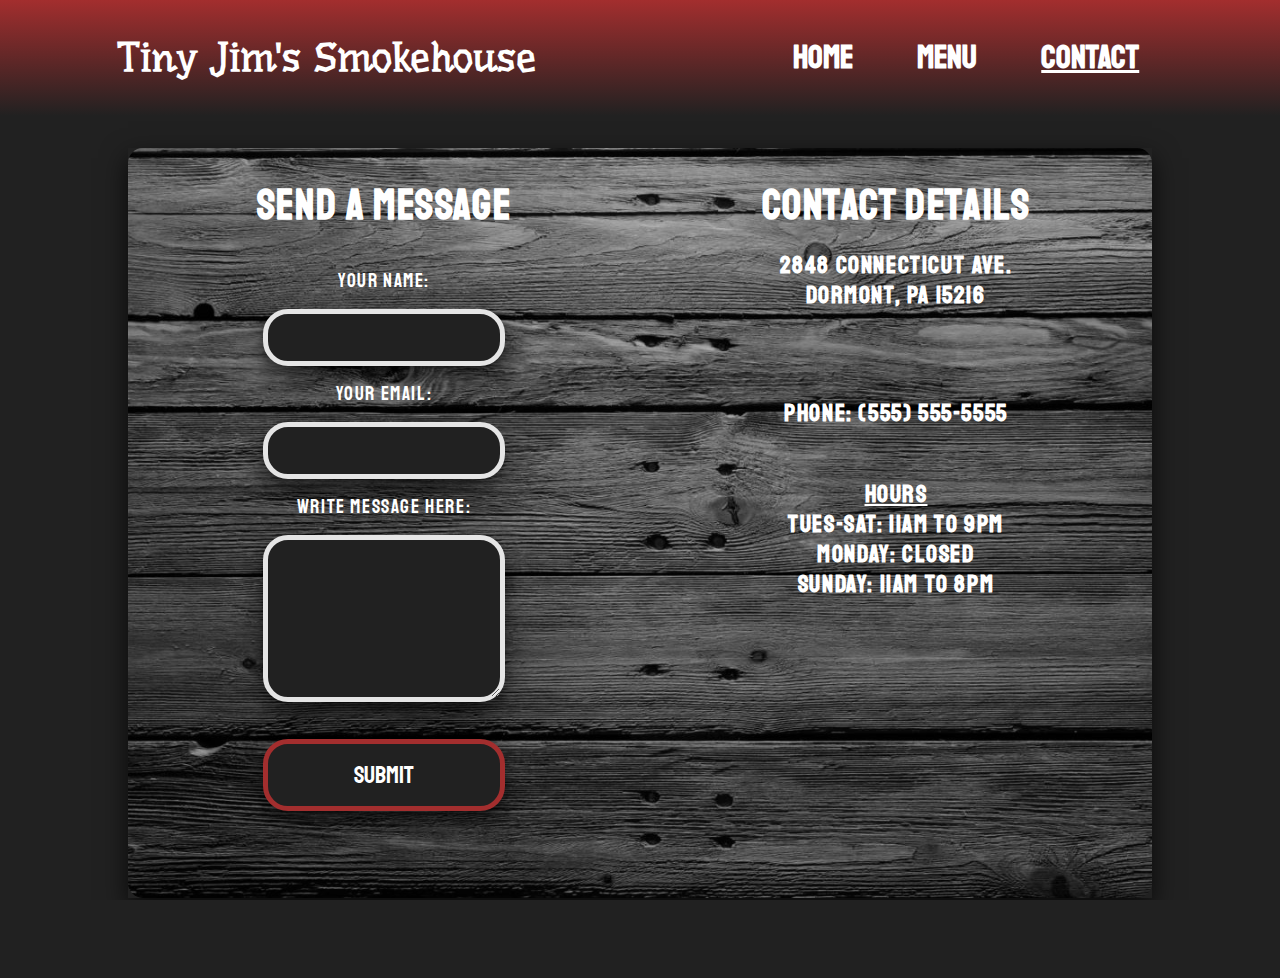
<file: contact.html>
<!DOCTYPE html>
<html lang="en">
  <head>
    <meta charset="UTF-8" />
    <meta name="viewport" content="width=device-width, initial-scale=1.0" />
    <link rel="stylesheet" href="contactStyle.css" />
    <link
      href="https://fonts.googleapis.com/css2?family=Staatliches&family=Underdog&display=swap"
      rel="stylesheet"
    />
    <link
      href="https://stackpath.bootstrapcdn.com/font-awesome/4.7.0/css/font-awesome.min.css"
      rel="stylesheet"
      integrity="sha384-wvfXpqpZZVQGK6TAh5PVlGOfQNHSoD2xbE+QkPxCAFlNEevoEH3Sl0sibVcOQVnN"
      crossorigin="anonymous"
    />
    <title>Tiny Jim's Smokehouse</title>
  </head>

  <body>
    <div class="main-container">
      <div>
        <header>
          <a href="index.html">
            <h1>Tiny Jim's Smokehouse</h1>
          </a>
          <nav>
            <div id="myLinks">
              <a href="index.html">
                <h4>Home</h4>
              </a>
              <a href="menu.html">
                <h4>Menu</h4>
              </a>
              <a href="contact.html">
                <h4><u>Contact</u></h4>
              </a>
            </div>
          </nav>
        </header>
      </div>
      <div class="contact-container">
        <div class="contact-content">
          <div class="contact-headers item-a"><h2>Send a Message</h2></div>
          <div class="contact-headers item-b"><h2>Contact Details</h2></div>
          <div class="message-form item-c">
            <div>
              <form name="ContactForm" method="POST" netlify>
                <label for="SendFormName">Your Name:</label>
                <br />
                <input
                  type="text"
                  name="SendFormName"
                  id="SendFormName"
                  required
                />
                <br />
                <label for="SendFormEmail">Your Email:</label>
                <br />
                <input
                  type="email"
                  name="SendFormEmail"
                  id="SendFormEmail"
                  required
                />
                <br />
                <label for="">Write Message Here:</label>
                <br />
                <textarea
                  name="SendFormMessage"
                  id="SendFormMessage"
                  required
                ></textarea>
                <br />
                <button type="submit">Submit</button>
              </form>
            </div>
            <div id="error"></div>
          </div>
          <div class="contact-details item-d">
            <div>
              <address>
                <h2>
                  2848 Connecticut Ave. <br />
                  Dormont, PA 15216
                </h2>
              </address>
              <h2>Phone: <a href="tel:412-341-3473">(555) 555-5555</a></h2>
              <h2>
                <u>Hours</u> <br />Tues-Sat: 11AM to 9PM <br />Monday: Closed
                <br />Sunday: 11AM to 8PM
              </h2>
            </div>
            <iframe
              frameborder="0"
              style="border: 0;"
              src="https://www.google.com/maps/embed/v1/place?q=place_id:ChIJyQVWLxr3NIgRDtMy3QvigNk&key=AIzaSyDlN7ffr-i0bzfhYX-z4CHNoqQ_xHWz2wM"
              allowfullscreen
            ></iframe>
          </div>
        </div>
      </div>
    </div>
    <script src="script.js"></script>
  </body>
</html>
</file>
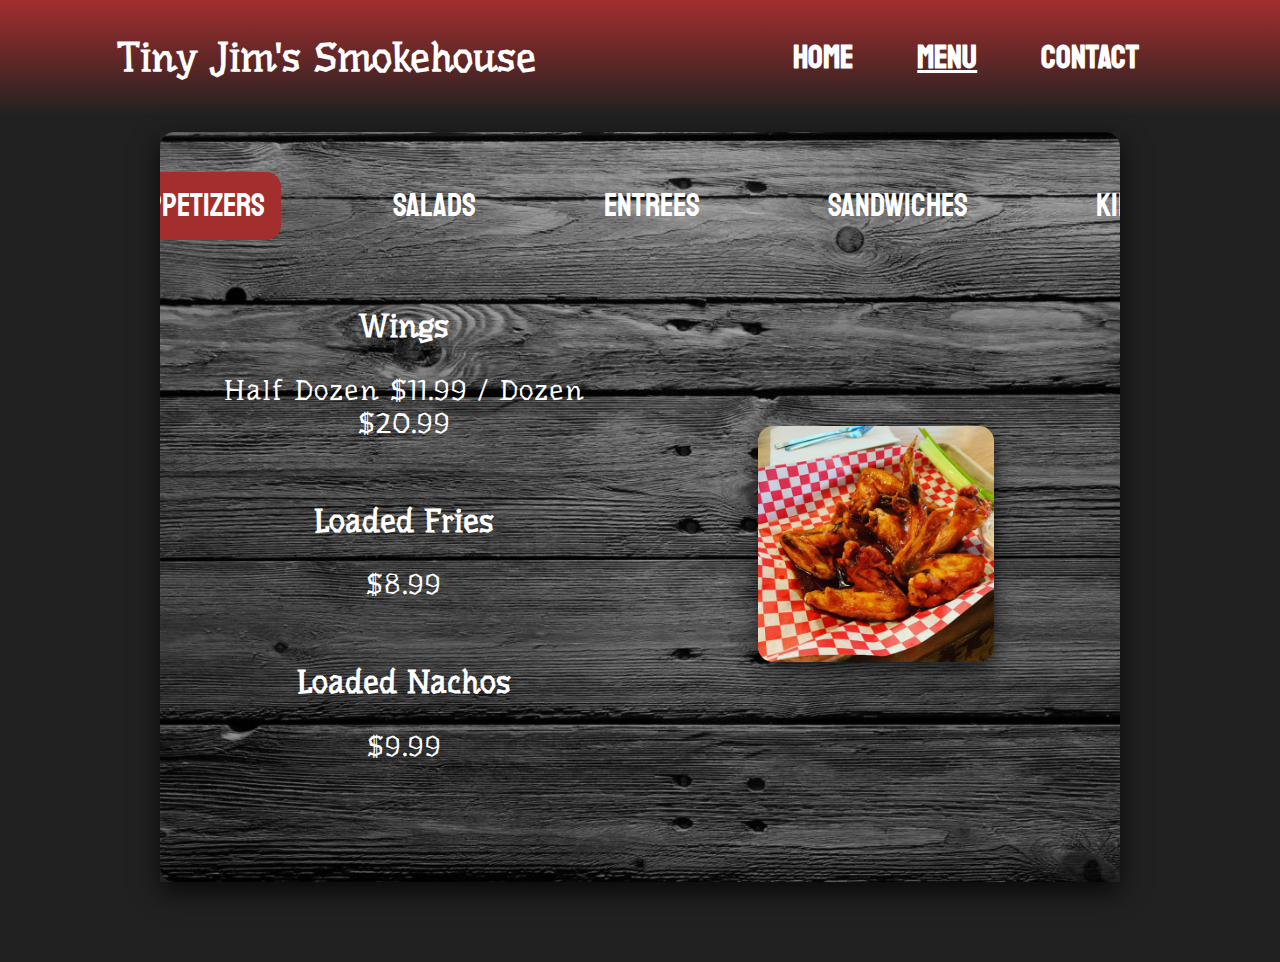
<file: menu.html>
<!DOCTYPE html>
<html lang="en">
  <head>
    <meta charset="UTF-8" />
    <meta name="viewport" content="width=device-width, initial-scale=1.0" />
    <link rel="stylesheet" href="menuStyle.css" />
    <link
      href="https://fonts.googleapis.com/css2?family=Staatliches&family=Underdog&display=swap"
      rel="stylesheet"
    />
    <link
      href="https://stackpath.bootstrapcdn.com/font-awesome/4.7.0/css/font-awesome.min.css"
      rel="stylesheet"
      integrity="sha384-wvfXpqpZZVQGK6TAh5PVlGOfQNHSoD2xbE+QkPxCAFlNEevoEH3Sl0sibVcOQVnN"
      crossorigin="anonymous"
    />
    <title>Menu - Tiny Jim's Smokehouse</title>
  </head>
  <body>
    <div class="main-container">
      <div>
        <header>
          <a href="index.html"><h1>Tiny Jim's Smokehouse</h1></a>
          <nav>
            <div id="myLinks">
              <a href="index.html">
                <h4>Home</h4>
              </a>
              <a href="menu.html">
                <h4><u>Menu</u></h4>
              </a>
              <a href="contact.html">
                <h4>Contact</h4>
              </a>
            </div>
          </nav>
        </header>
      </div>
      <div class="menu-container">
        <div class="tab-container">
          <button
            class="tablinks"
            onclick="openMenuItem(event, 'Appetizers')"
            id="defaultOpen"
          >
            Appetizers
          </button>
          <button class="tablinks" onclick="openMenuItem(event, 'Salads')">
            Salads
          </button>
          <button class="tablinks" onclick="openMenuItem(event, 'Entrees')">
            Entrees
          </button>
          <button class="tablinks" onclick="openMenuItem(event, 'Sandwiches')">
            Sandwiches
          </button>
          <button class="tablinks" onclick="openMenuItem(event, 'Kids')">
            Kids
          </button>
        </div>
        <div id="Appetizers" class="tabcontent">
          <div>
            <section>
              <h3>Wings</h3>
              <p>Half Dozen $11.99 / Dozen $20.99</p>
            </section>
            <section>
              <h3>Loaded Fries</h3>
              <p>$8.99</p>
            </section>
            <section>
              <h3>Loaded Nachos</h3>
              <p>$9.99</p>
            </section>
          </div>
          <div><img src="./images/Paulies_BBQ_Wings.jpg" alt="" /></div>
        </div>
        <div id="Salads" class="tabcontent">
          <div>
            <section>
              <h3>Buffalo Chicken Salad</h3>
              <p>$12.99</p>
            </section>
            <section>
              <h3>Crispy Chicken Salad</h3>
              <p>$12.99</p>
            </section>
            <section>
              <p>Add Fresh Cut Fries for $1.00</p>
            </section>
          </div>
          <div>
            <img
              src="./images/salad-pomegranate-chicken-spinach-5916.jpg"
              alt="Salad"
            />
          </div>
        </div>
        <div id="Entrees" class="tabcontent">
          <div>
            <section>
              <h3>Baby Back Ribs</h3>
              <p>Whole Rack $24.99 / Half Rack $18.99</p>
            </section>
            <section>
              <h3>Beef Brisket</h3>
              <p>$19.99</p>
            </section>
            <section>
              <h3>Pulled Pork</h3>
              <p>$17.99</p>
            </section>
          </div>
          <div><img src="./images/Paulies_BBQ_Ribs.jpg" alt="" /></div>
        </div>
        <div id="Sandwiches" class="tabcontent">
          <div>
            <section>
              <h3>Pulled Pork Sandwich</h3>
              <p>$14.99</p>
            </section>
            <section>
              <h3>Brisket Sandwich</h3>
              <p>$15.99</p>
            </section>
            <section>
              <h3>Jimmy's BBQ Chicken</h3>
              <p>$9.99</p>
            </section>
          </div>
          <div>
            <img src="./images/Paulies_BBQ_Brisket_Sandwich.jpg" alt="" />
          </div>
        </div>
        <div id="Kids" class="tabcontent">
          <div>
            <section>
              <h3>Chicken Tenders</h3>
              <p>$7.99</p>
            </section>
            <section>
              <h3>Mac & Cheese</h3>
              <p>$7.99</p>
            </section>
            <section>
              <h3>Grilled Cheese</h3>
              <p>$7.99</p>
            </section>
          </div>
          <div>
            <section>
              <h3>Hamburger</h3>
              <p>$7.99</p>
            </section>
            <section>
              <h3>Cheeseburger</h3>
              <p>$7.99</p>
            </section>
          </div>
        </div>
      </div>
    </div>
    <script src="script.js"></script>
  </body>
</html>
</file>
<file: contactStyle.css>
html,
body {
  margin: 0;
  padding: 0;
  width: 100vw;
  height: 100vh;
  background: #212121;
  color: white;
  overflow-x: hidden;
}

.main-container {
  padding-bottom: 5rem;
}

nav {
  position: fixed;
  overflow: hidden;
  background: linear-gradient(0deg, #a32e2e 0%, rgba(33, 33, 33, 1) 100%);
  bottom: 0;
  width: 100%;
  z-index: 5;
}

nav #myLinks {
  display: flex;
  justify-content: space-around;
}

nav #myLinks a h4 {
  font-family: "Staatliches", cursive;
  text-decoration: none;
  color: white;
  font-size: 1.5rem;
  padding: 0;
  margin: 1rem;
}

nav #myLinks a:nth-child(3) {
  display: none;
}

header {
  display: flex;
  justify-content: space-around;
  align-items: center;
  margin: auto;
  background: linear-gradient(180deg, #a32e2e 0%, rgba(102, 39, 39, 0) 100%);
  position: relative;
  flex-direction: column;
  margin-bottom: 2rem;
  width: 100%;
}

header a {
  text-decoration: none;
  color: white;
}

header a h1 {
  font-family: "Underdog", cursive;
  text-align: center;
  font-size: 1.5rem;
  padding: 0.5rem;
}

.contact-container {
  position: relative;
  font-family: "Staatliches", cursive;
  margin: auto;
  padding: 0;

  text-align: center;
  width: 80%;
  height: 750px;
  letter-spacing: 0.1rem;
}

.contact-container::before {
  background: none;
}

.contact-content {
  position: relative;
  display: grid;
  grid-template-columns: 1fr;
  grid-template-rows: 1fr 1fr 1fr;

  place-items: center;
  height: 100%;
}

.item-b {
  display: none;
}

.contact-headers h2 {
  margin-top: 0;
  font-size: 2.6rem;
  padding: 0;
}

.message-form input,
textarea,
button {
  position: relative;
  padding: 0.8rem;
  margin: 1.5rem auto;

  background: #212121;
  color: white;
  border: 5px solid #e5e5e5;
  outline: none;
  border-radius: 25px;
  width: 175px;

  font-family: sans-serif;
  -webkit-box-shadow: 0px 10px 25px 0px rgba(0, 0, 0, 0.75);
  -moz-box-shadow: 0px 10px 25px 0px rgba(0, 0, 0, 0.75);
  box-shadow: 0px 10px 25px 0px rgba(0, 0, 0, 0.75);
  transition: ease-in-out 0.3s;
}

.message-form {
  position: relative;
  padding: 2rem;
  width: 75%;
  -webkit-box-shadow: 0px 10px 25px 0px rgba(0, 0, 0, 0.75);
  -moz-box-shadow: 0px 10px 25px 0px rgba(0, 0, 0, 0.75);
  box-shadow: 0px 10px 25px 0px rgba(0, 0, 0, 0.75);
}

.message-form::before {
  content: "";
  position: absolute;
  top: 0;
  left: 0;
  width: 100%;
  height: 100%;
  background-image: url(./images/wood-_texture.jpg);
  border-radius: 15px;
  background-size: cover;
  filter: grayscale(1) brightness(0.75);
}

.message-form input:focus,
textarea:focus {
  background-color: black;
}

.message-form textarea {
  height: 125px;
}

.message-form label {
  font-size: 1.2rem;
  position: relative;
}

.message-form button {
  box-sizing: content-box;
  font-family: "Staatliches", cursive;
  font-size: 1.5rem;
  color: white;
  border: 5px solid #a32e2e;
  cursor: pointer;
  transition: ease-in-out 0.3s;
}

.message-form button:hover {
  background: black;
}

.contact-details h2,
address {
  padding: 0.5rem;
  font-size: 1.3rem;
  font-style: normal;
}

.contact-details h2 a {
  color: white;
  font-family: "Staatliches", cursive;
}

.contact-details iframe {
  padding: 1rem;
  width: 225px;
  height: 168.75px;
  margin-bottom: 4rem;
}

@media screen and (max-width: 350px) {
  .contact-container {
    width: 90%;
  }
}

@media screen and (min-width: 800px) {
  header {
    flex-direction: row;
  }
  header a h1 {
    font-size: 2.5rem;
  }
  nav {
    position: static;
    overflow: hidden;
    background: unset;
    bottom: unset;
    width: unset;
  }

  nav #myLinks a h4 {
    font-size: 2rem;
    margin: 0 2rem;
  }

  nav #myLinks a:nth-child(3) {
    display: block;
  }

  nav a h4:hover {
    text-decoration: underline;
  }

  .contact-container {
    -webkit-box-shadow: 0px 10px 25px 0px rgba(0, 0, 0, 0.75);
    -moz-box-shadow: 0px 10px 25px 0px rgba(0, 0, 0, 0.75);
    box-shadow: 0px 10px 25px 0px rgba(0, 0, 0, 0.75);
  }

  .contact-container::before {
    content: "";
    position: absolute;
    top: 0;
    left: 0;
    width: 100%;
    height: 100%;
    background-image: url(./images/wood-_texture.jpg);
    border-radius: 15px;
    background-size: cover;
    filter: grayscale(1) brightness(0.75);
  }

  .contact-content {
    grid-template-columns: 1fr 1fr;
    grid-template-rows: 50px 1fr;
  }

  .item-b {
    display: block;
  }

  .contact-headers h2 {
    margin-top: 100px;
  }

  .message-form::before {
    background-image: none;
    box-shadow: none;
  }

  .message-form input,
  textarea,
  button {
    position: relative;
    padding: 1rem;
    margin: 1rem;
    width: 200px;
  }

  .message-form {
    box-shadow: none;
  }

  .contact-details h2,
  address {
    padding: 1rem;
    font-size: 1.5rem;
  }

  .contact-details iframe {
    width: 300px;
    height: 225px;
    margin: 0;
  }
}
</file>
<file: menuStyle.css>
html,
body {
  margin: 0;
  padding: 0;
  width: 100vw;
  height: 100%;
  background: #212121;
  color: white;
}

.main-container {
  padding-bottom: 5rem;
}

nav {
  position: fixed;
  overflow: hidden;
  background: linear-gradient(0deg, #a32e2e 0%, rgba(33, 33, 33, 1) 100%);
  bottom: 0;
  width: 100%;
  z-index: 5;
}

nav #myLinks {
  display: flex;
  justify-content: space-around;
}

nav #myLinks a h4 {
  font-family: "Staatliches", cursive;
  text-decoration: none;
  color: white;
  font-size: 1.5rem;
  padding: 0;
  margin: 1rem;
}

nav #myLinks a:nth-child(2) {
  display: none;
}

header {
  display: flex;
  justify-content: space-around;
  align-items: center;
  margin: auto;
  background: linear-gradient(180deg, #a32e2e 0%, rgba(102, 39, 39, 0) 100%);
  position: relative;
  flex-direction: column;
  margin-bottom: 1rem;
  width: 100%;
}

header a {
  text-decoration: none;
  color: white;
}

header a h1 {
  font-family: "Underdog", cursive;
  text-align: center;
  font-size: 1.5rem;
  padding: 0.5rem;
}

.menu-container {
  height: 450px;
  width: 90%;
}

.menu-container {
  position: relative;
  margin: auto;
  text-align: center;
  -webkit-box-shadow: 0px 10px 25px 0px rgba(0, 0, 0, 0.75);
  -moz-box-shadow: 0px 10px 25px 0px rgba(0, 0, 0, 0.75);
  box-shadow: 0px 10px 25px 0px rgba(0, 0, 0, 0.75);
}

.menu-container::before {
  content: "";
  position: absolute;
  top: 0;
  left: 0;
  width: 100%;
  height: 100%;
  background-image: url(./images/wood-_texture.jpg);
  border-radius: 15px;
  background-size: cover;
  filter: grayscale(1) brightness(0.75);
}

.tab-container {
  width: 100%;
  position: relative;
  overflow-x: auto;
  white-space: nowrap;
  -webkit-overflow-scrolling: touch;
  display: inline-block;
  padding: 0.5rem 0;
  margin: 0;
}

.tab-container button {
  background-color: inherit;
  border: none;
  outline: none;
  cursor: pointer;
  margin: auto;
  font-size: 1.5rem;
  padding: 0.5rem;
  margin: 0 0.3rem;
  border-radius: 15px;
  transition: ease-in-out 0.3s;
  font-family: "Staatliches", cursive;

  color: white;
}

.tab-container button.active {
  background-color: #a32e2e;
}

.tabcontent {
  display: none;

  grid-template-columns: 1fr;
  grid-template-rows: 300px 200px;
  place-items: center;
  position: relative;
  padding: 1rem;
  font-size: 1rem;
  font-family: "Underdog", cursive;
  text-align: center;
  color: white;
  animation: fadeEffect 1s; /* 
  Fading effect takes 1 second */
}

.menu-container {
  height: 650px;
}

.tabcontent h3 {
  line-height: 1.5rem;
  margin: 0.5rem auto;
}

.tabcontent p {
  letter-spacing: 1px;
}

.tabcontent img {
  width: min(250px, 70%);
  border-radius: 15px;
  -webkit-box-shadow: 0px 10px 25px 0px rgba(0, 0, 0, 0.75);
  -moz-box-shadow: 0px 10px 25px 0px rgba(0, 0, 0, 0.75);
  box-shadow: 0px 10px 25px 0px rgba(0, 0, 0, 0.75);
}

.tabcontent section {
  padding: 0.3rem;
}

@keyframes fadeEffect {
  from {
    opacity: 0;
  }
  to {
    opacity: 1;
  }
}

.tab-container button:hover {
  transform: scale(1, 1);
}

.headline-text {
  text-align: center;
  font-family: "Staatliches", cursive;
  font-size: 8rem;
  padding: 10rem 6rem 0 6rem;
  margin: 1rem;
}

.footer-container {
  text-align: center;
  margin-top: 12rem;
}

.social-icon-set {
  margin: auto;
  text-align: center;
  width: 300px;
  padding: 0.8rem;
  background-color: #a32e2e;
  border-radius: 50px;
}

.social-icon-set img {
  width: 60px;
  margin: 0.2rem;
  transition: ease-in-out 0.3s;
  -webkit-transition: ease-in-out 0.3s;
}

.social-icon-set img:hover {
  transform: scale(1.1, 1.1);
}

.footer-information {
  font-family: "Staatliches", cursive;
  font-size: 2rem;
}

@media screen and (min-width: 800px) {
  header {
    flex-direction: row;
  }
  header a h1 {
    font-size: 2.5rem;
  }

  nav {
    position: static;
    overflow: hidden;
    background: unset;
    bottom: unset;
    width: unset;
  }

  nav #myLinks a h4 {
    font-size: 2rem;
    margin: 0 2rem;
  }

  nav #myLinks a:nth-child(2) {
    display: block;
  }

  nav a h4:hover {
    text-decoration: underline;
  }
  .menu-container {
    width: 80%;
    height: 650px;
  }

  .tab-container {
    display: flex;
    justify-content: center;
    width: unset;
  }

  .tab-container button {
    margin: 2rem 1rem;
    font-size: 1.5rem;
    padding: 14px 16px;
    display: inline-block;
  }

  .tabcontent {
    display: none;
    grid-template-columns: 1fr 1fr;
    grid-template-rows: unset;
    padding: 0.5rem;
  }

  .tabcontent h3 {
    font-size: 1.8rem;
    line-height: normal;
  }

  .tabcontent img {
    width: 75%;
  }

  .tabcontent section {
    padding: 0.8rem;
  }
}

@media screen and (max-width: 800px) and (min-height: 736px) {
  .menu-container {
    height: 550px;
  }

  .tabcontent {
    height: 400px;
  }
}

@media screen and (max-width: 800px) and (min-height: 800px) {
  .menu-container {
    height: 625px;
  }

  .tabcontent {
    display: none;
    grid-template-columns: 1fr;
    grid-template-rows: 300px 200px;
    padding: 0.5rem;
    font-size: 1.1rem;
    height: 500px;
  }

  .tabcontent section {
    padding: 0.2rem;
  }
}

@media screen and (max-width: 800px) and (min-height: 850px) {
  .menu-container {
    height: 650px;
  }
}

@media screen and (min-width: 1024px) {
  .menu-container {
    width: 75%;
    height: 750px;
  }

  .tab-container button {
    font-size: 2rem;
    margin: 2rem 3rem;
  }

  .tabcontent h3 {
    font-size: 2rem;
  }

  .tabcontent p {
    font-size: 1.8rem;
  }

  .tabcontent img {
    width: 50%;
  }
}
</file>
